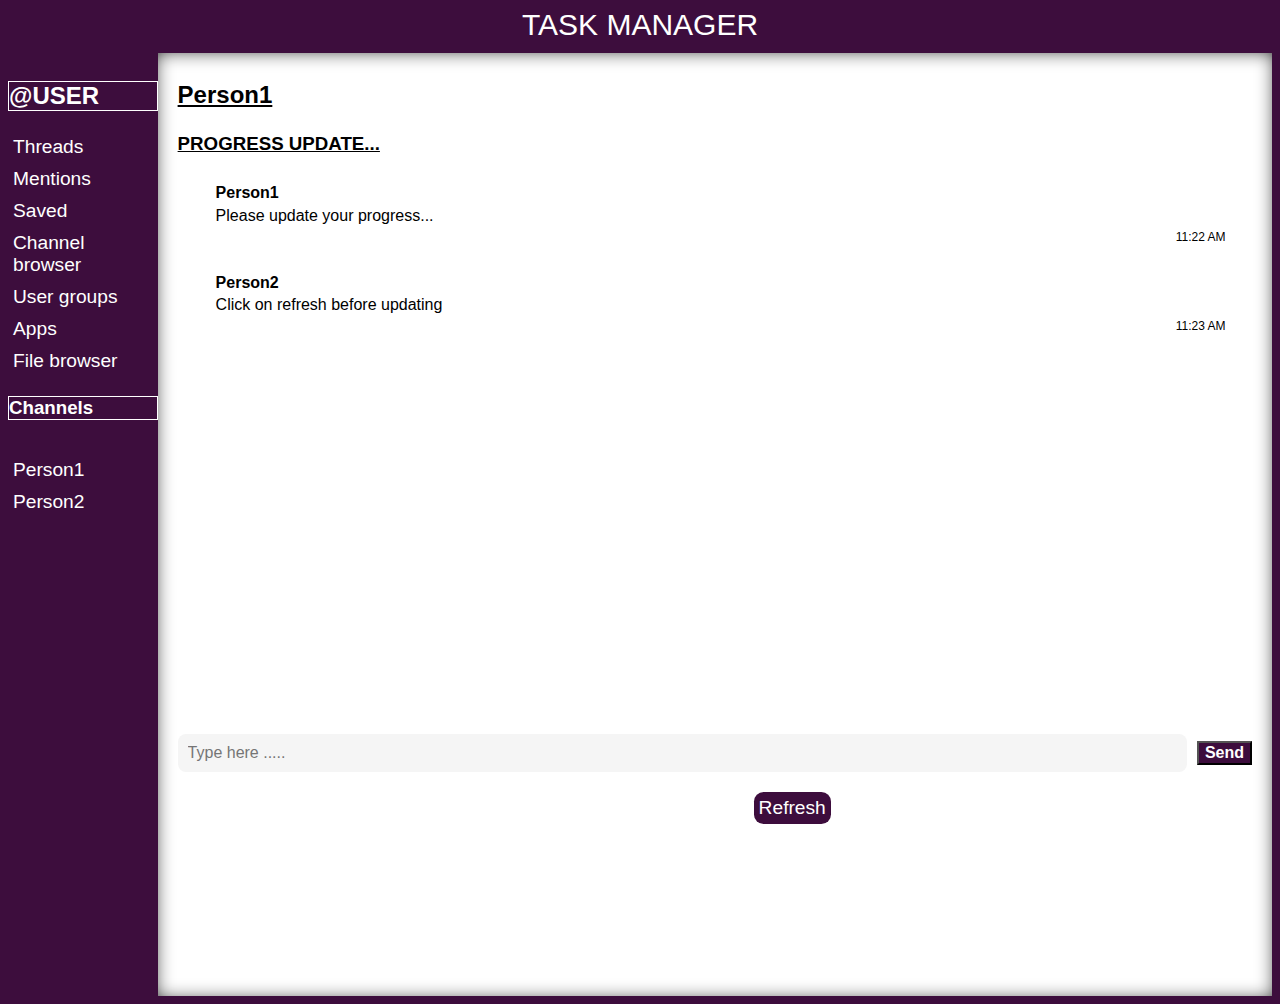
<file: index.html>
<!DOCTYPE html>
<html lang="en">
  <head>
    <meta charset="UTF-8">
    <meta name="viewport" content="width=device-width, initial-scale=1.0">
    <title>TASK MANAGER</title>
    <link rel="stylesheet" href="style.css"/>
  </head>
  <body>
    <div class="top-bar text" style="font-size: 30px; text-align: center;">TASK MANAGER</div>
    <div class="main-container">
        <div class="stack-selector xxx">
          <h2 class="text">@USER</h2>
              <div class="others-selector">
                  <button class="button">Threads</button>
                  <button class="button">Mentions</button>
                  <button class="button">Saved</button>
                  <button class="button">Channel browser</button>
                  <button class="button">User groups</button>
                  <button class="button">Apps</button>
                  <button class="button">File browser</button>
              </div>
              <h3 class="text">Channels</h3>
              <div class="person-selector">
                <button class="button person-selector-button active-person" id="Person1-selector">Person1</button>
                <button class="button person-selector-button" id="Person2-selector">Person2</button>
              </div>
         </div>
        <div class="chat-container xxx">
          <h2 class="chat-header top">Person1</h2>
          <h3 class="top">PROGRESS UPDATE...</h3>

        <div class="chat-messages">
          <div class="message bg1">
            <div class="message-sender">Person1</div>
            <div class="message-text">Please update your progress...</div>
            <div class="message-timestamp">11:22 AM</div>
          </div>
          <div class="message bg2">
            <div class="message-sender">Person2</div>
            <div class="message-text">Click on refresh before updating</div>
            <div class="message-timestamp">11:23 AM</div>
          </div>
      </div>

      <form class="chat-input-box">
        <input type="text" class="chat-input" required placeholder="Type here ....." />
        <button type="submit" class="send-button">Send</button>
      </form>
      <button class="button1 refresh-button">Refresh</button>
    </div>
  </div>

    <script src="clone.js"></script>
  </body>
</html>
</file>
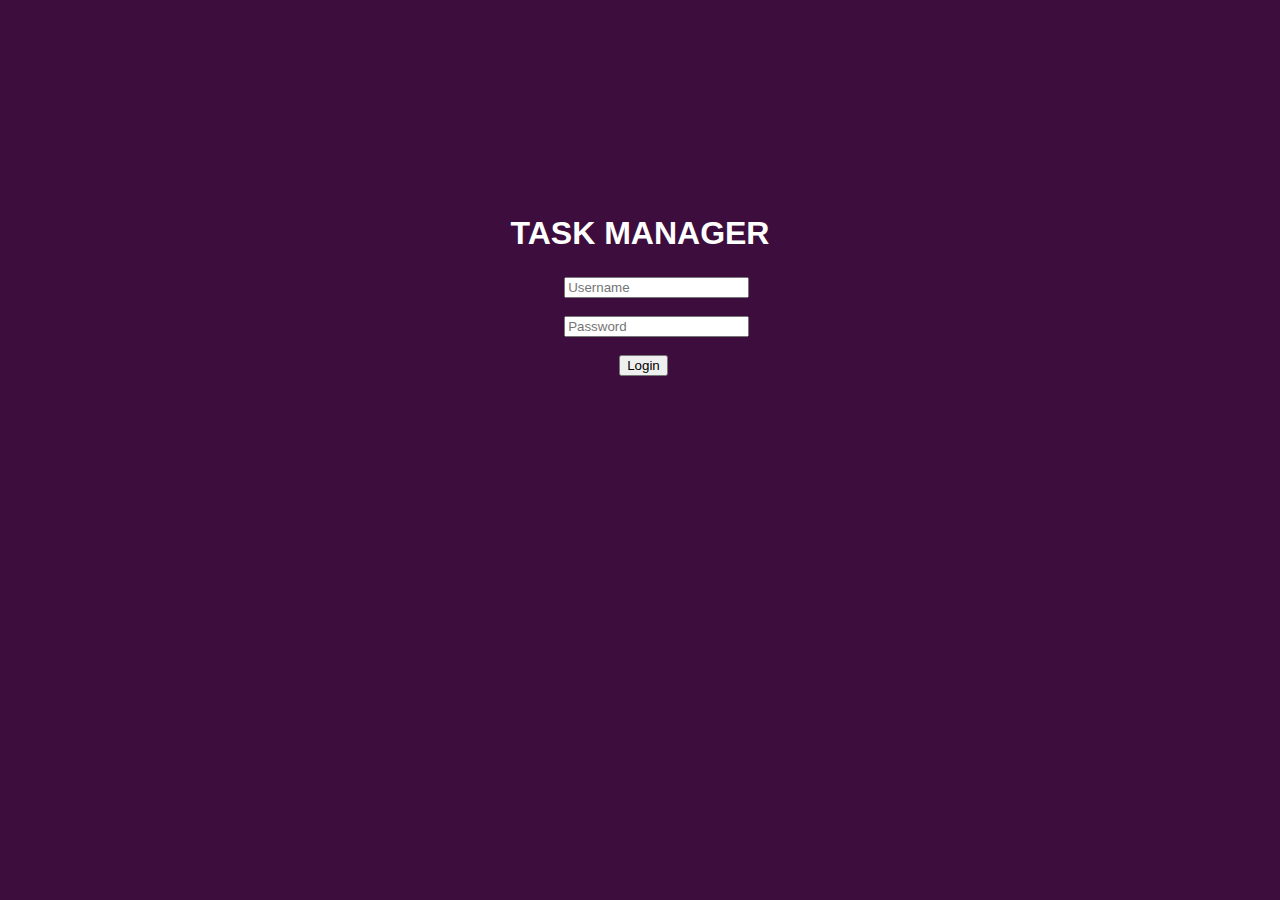
<file: a_login.html>
<!DOCTYPE html>
<html>
  <head>
    <title>Login Page</title>
    <link rel="stylesheet" href="style.css"/>
  </head>
  <body>
<div class="title1">
	<h1 style="text-align: center;">TASK MANAGER</h2> 
  </div>
    <div class="main-container1">
     
   <form method="post" action="index.html">

  <div class="container1">
  
    <input type="text" placeholder="Username"required><br><br>

    <input type="password" placeholder="Password" required><br><br>
  </div>
  <div class="loginbtn">
    <button type="submit">Login</button><br>
  </div>
</form>
</div>
  </body>
</html>
</file>
<file: style.css>
body {
  background-color:#3D0D3D;
  min-height:100%;
}

.top{
  text-decoration: underline;
}

.text{
  font-family:"Arial",Roboto;
  color:#ffffff;
  border:1px solid white;
}

.button {
  border:none;
  padding:5px;
  cursor:pointer;
  background-color:#3D0D3D;
  width:100%;
  color:#fff;
  font-size:1.2em;
  text-align:left;
}

.button1{
  border:none;
  padding:5px;
  cursor:pointer;
  background-color:#3D0D3D;
  color:#fff;
  font-size:1.2em;
  text-align:left;
  margin-left:30em;
  
}

.button:hover {
  filter:brightness(0.8);
}

.button:active {
  transform:translateY(2px);
}

.main-container{
  display:flex;
}

.top-bar{
  font-family:"Arial",Roboto;
  height:5vh;
  width:100%;
  background-color:#3D0D3D;
  position:sticky;
  border:none;
}

.other-selector{
  padding:0px 1.25em;
  display:flex;
  flex-direction:column;  
}

.stack-selector {
  flex:1;
  width:25%;
  background-color:#3D0D3D;
  /* justify-content:center; */
  height:95vh;
  padding:0.5em 0px;
  display: flex;
  flex-direction:column;  
}

.xxx:first-child{
  margin-right:0px;
}

.chat-container {
  background:#ffffff;
  font-family:"Roboto", sans-serif;
  padding:0.5em 1.25em;
  width:85%;
  height:103vh;
  box-shadow:0 1px 20px -5px inset #000000;
}

.person-selector {
  display:block;
  justify-content:center;
  gap:1em;
  margin:1em auto 1em;
  max-width:20em;
}

.person-selector-button {
  width:100%;
  background-color:#3D0D3D;
  color:#fff;
  font-size:1.2em;
  text-align:left;
}

.active-person {
  background:#3D0D3D;
}

.chat-header {
  margin-bottom:1em;
  color:black;
}

.chat-header h2 {
  font-size:1.25em;
  font-weight:bold;
}

.chat-messages {
  height:33em;
  overflow-y:scroll;
}

.chat-messages::-webkit-scrollbar {
  display:none;
}

.message {
  padding:0.625em;
  border-radius:1em;
  margin-bottom:0.625em;
  display:flex;
  flex-direction:column;
  color:#fff;
}

.message-sender {
  font-weight:bold;
  margin-bottom:0.31em;
  color:black;
}

.message-text {
  font-size:1em;
  margin-bottom:0.31em;
  word-wrap:break-word;
  color:black;
}

.message-timestamp {
  font-size:0.75em;
  text-align:right;
  color:black;
}

.bg1 {
  margin-left:28px;
  width:94%;
}

.bg2 {
  margin-left:28px;
  width:94%;
}

.chat-input-box {
  display:flex;
  align-items:center;
  margin-top:2em;
  gap:0.625em;
}

.chat-input {
  padding:0.625em;
  border:none;
  border-radius:0.5em;
  background-color:#f5f5f5;
  color:#333;
  font-size:1em;
  flex-grow:1;
}

.send-button {
  background-color:#3D0D3D;
  color:#fff;
  font-size:1em;
  font-weight:bold;
}

.refresh-button {
  display:block;
 border-radius:0.5em;
  margin-top:20px;
background-color:#3D0D3D;
  color:#fff;
}

.loginbtn{
margin-left:55px;

}

.main-container1{
background-color:#3D0D3D;
margin-top:2%;
margin-left:44%;
margin-right:44.9%;
}

.title1{
font-family:"Arial";
margin-left:auto;
margin-right:auto;
margin-top:17%;
color:#fff;
}
</file>
